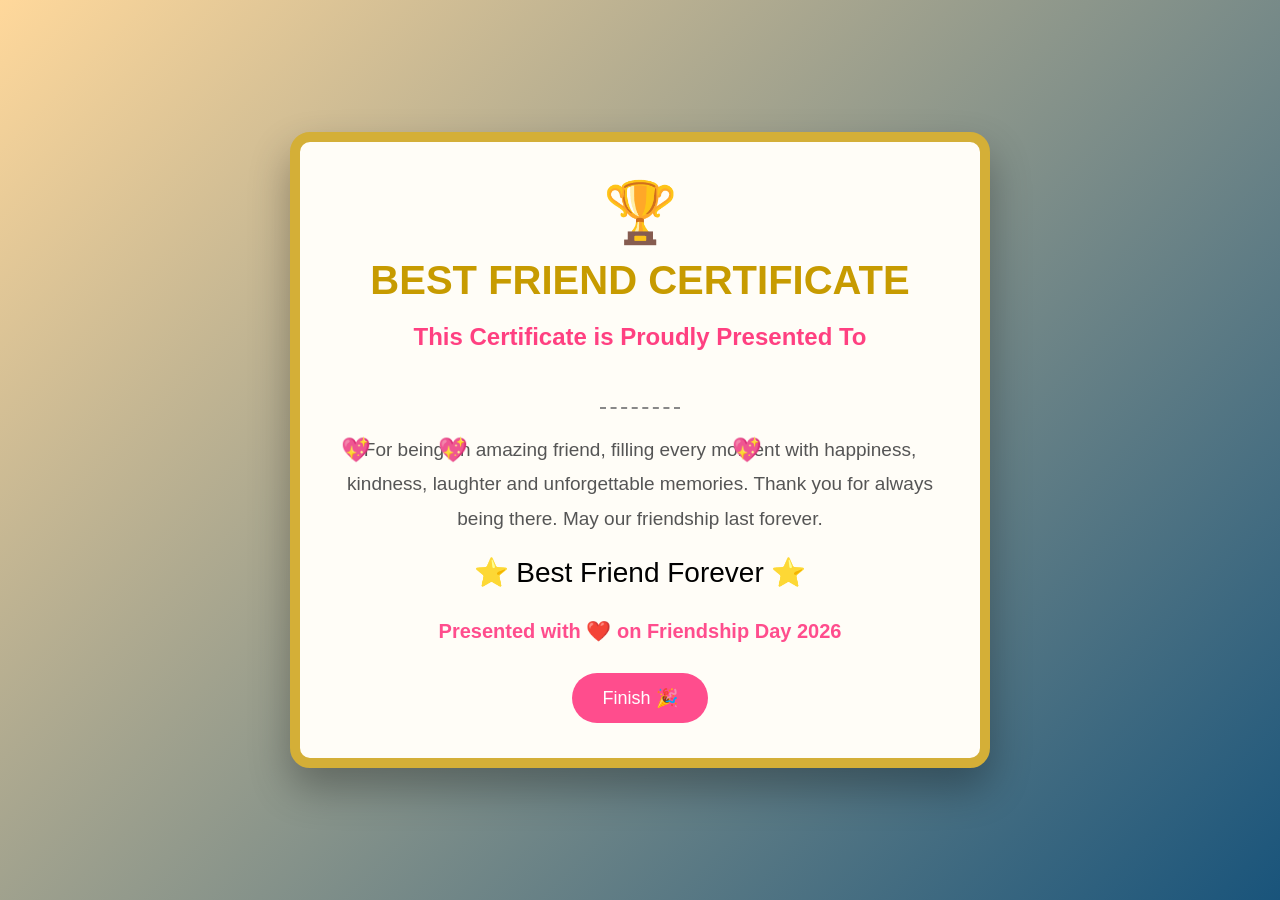
<file: certificate.html>
<!DOCTYPE html>
<html lang="en">
<head>
<meta charset="UTF-8">
<meta name="viewport" content="width=device-width, initial-scale=1.0">
<title>Best Friend Certificate</title>

<style>
*{
margin:0;
padding:0;
box-sizing:border-box;
font-family:'Poppins',sans-serif;
}

body{
height:100vh;
display:flex;
justify-content:center;
align-items:center;
background:linear-gradient(135deg,#ffd89b,#19547b);
overflow:hidden;
}

.certificate{
width:90%;
max-width:700px;
background:#fffdf7;
padding:35px;
border:10px solid #d4af37;
border-radius:20px;
text-align:center;
box-shadow:0 20px 40px rgba(0,0,0,.3);
animation:zoom 1s ease;
position:relative;
}

.certificate::before{
content:"🏆";
font-size:60px;
display:block;
margin-bottom:10px;
}

h1{
color:#c79b00;
font-size:40px;
margin-bottom:10px;
}

h2{
color:#ff4081;
margin:20px 0;
}

.name{
font-size:30px;
font-weight:bold;
color:#333;
margin:20px 0;
border-bottom:2px dashed #888;
display:inline-block;
padding:8px 40px;
}

p{
font-size:19px;
line-height:1.8;
color:#555;
}

.footer{
margin-top:30px;
font-size:20px;
font-weight:bold;
color:#ff4d8d;
}

.badge{
margin-top:20px;
font-size:28px;
}

button{
margin-top:30px;
padding:14px 30px;
border:none;
border-radius:30px;
background:#ff4d8d;
color:white;
font-size:18px;
cursor:pointer;
}

button:hover{
transform:scale(1.08);
transition:.3s;
}

@keyframes zoom{
from{
opacity:0;
transform:scale(.7);
}
to{
opacity:1;
transform:scale(1);
}
}

/* Floating Hearts */
.heart{
position:fixed;
font-size:24px;
animation:float 6s linear infinite;
}

@keyframes float{
0%{
transform:translateY(100vh);
opacity:1;
}
100%{
transform:translateY(-120px);
opacity:0;
}
}
</style>

</head>

<body>

<div class="certificate">

<h1>BEST FRIEND CERTIFICATE</h1>

<h2>This Certificate is Proudly Presented To</h2>

<div class="name" id="certificateName"></div>

<p>
For being an amazing friend, filling every moment
with happiness, kindness, laughter and unforgettable
memories.

Thank you for always being there.

May our friendship last forever.
</p>

<div class="badge">
⭐ Best Friend Forever ⭐
</div>

<div class="footer">
Presented with ❤️ on Friendship Day 2026
</div>

<button onclick="alert('Happy Friendship Day! ❤️')">
Finish 🎉
</button>

</div>

<script>
function createHeart(){

const heart=document.createElement("div");

heart.className="heart";
heart.innerHTML="💖";

heart.style.left=Math.random()*100+"vw";
heart.style.animationDuration=(Math.random()*3+4)+"s";

document.body.appendChild(heart);

setTimeout(()=>{
heart.remove();
},7000);

}

setInterval(createHeart,400);
const name = localStorage.getItem("friendName");

if(name){
    document.getElementById("certificateName").innerHTML = name;
}
</script>

</body>
</html>
</file>
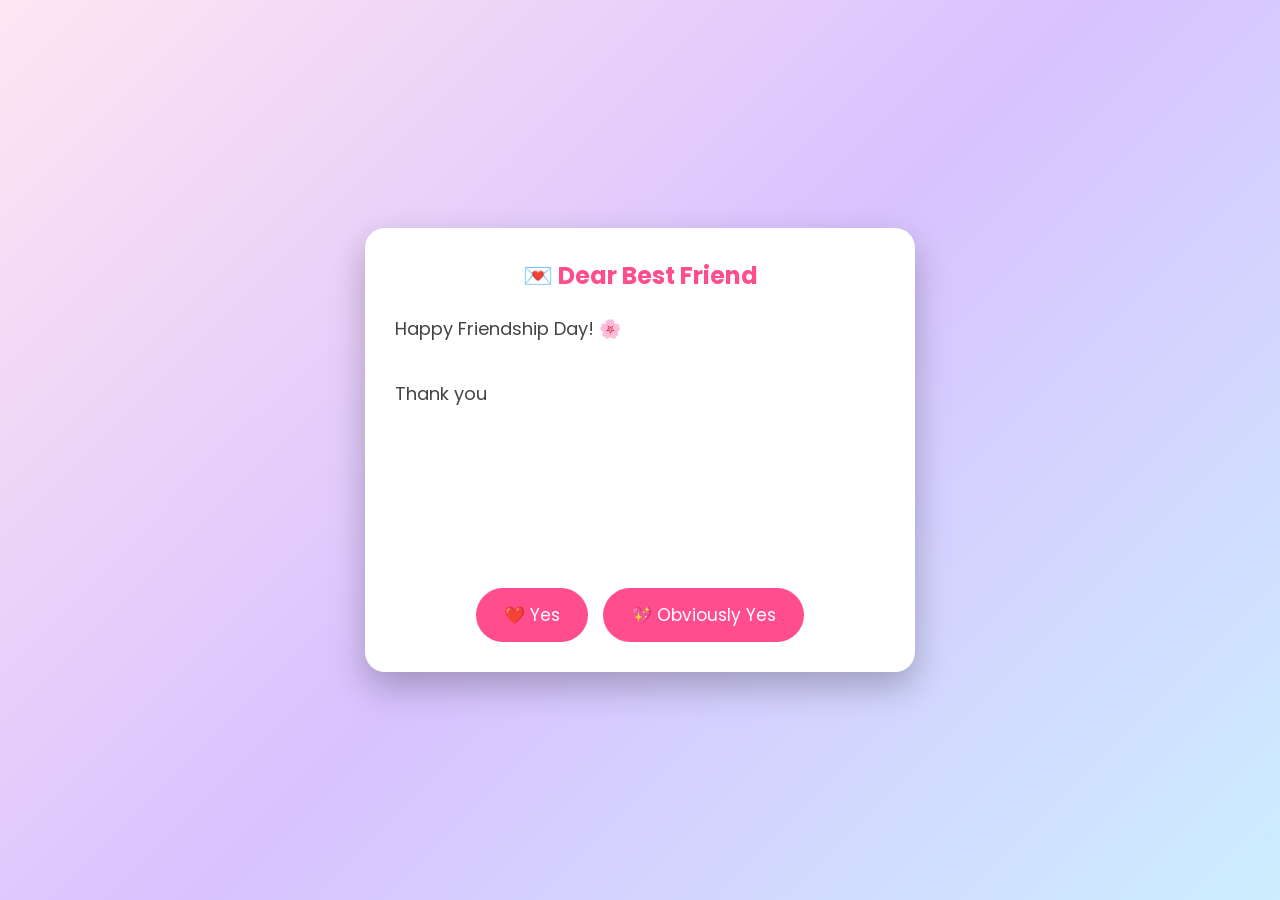
<file: letter.html>
<!DOCTYPE html>
<html lang="en">
<head>
<meta charset="UTF-8">
<meta name="viewport" content="width=device-width, initial-scale=1.0">
<title>Letter For You 💌</title>

<link rel="stylesheet" href="style.css">

<style>
body{
display:flex;
justify-content:center;
align-items:center;
height:100vh;
background:linear-gradient(135deg,#ffe6f2,#d9c2ff,#cceeff);
overflow:hidden;
}

.card{
width:90%;
max-width:550px;
background:white;
padding:30px;
border-radius:20px;
box-shadow:0 15px 35px rgba(0,0,0,.25);
animation:popup .8s;
text-align:center;
}

h2{
color:#ff4d8d;
margin-bottom:20px;
}

.letter{
text-align:left;
line-height:1.8;
font-size:18px;
color:#444;
white-space:pre-line;
min-height:220px;
}

.btns{
margin-top:25px;
display:flex;
justify-content:center;
gap:15px;
flex-wrap:wrap;
}

button{
padding:14px 28px;
border:none;
border-radius:30px;
background:#ff4d8d;
color:white;
font-size:17px;
cursor:pointer;
transition:.3s;
}

button:hover{
transform:scale(1.08);
}

@keyframes popup{
from{
transform:scale(.7);
opacity:0;
}
to{
transform:scale(1);
opacity:1;
}
}
</style>

</head>

<body>

<div class="card">

<h2>💌 Dear Best Friend</h2>

<p id="typing" class="letter"></p>

<div class="btns">

<button onclick="goCertificate()">
❤️ Yes
</button>

<button onclick="goCertificate()">
💖 Obviously Yes
</button>

</div>

</div>

<script>
const text=`Happy Friendship Day! 🌸

Thank you for always being there for me.

Your kindness, laughter, support and beautiful heart make every day brighter.

No matter where life takes us, I hope our friendship stays forever.

You are one of the best gifts life has given me.

Will you always be my Best Friend? ❤️`;

let i=0;

function type(){
if(i<text.length){
document.getElementById("typing").innerHTML+=text.charAt(i);
i++;
setTimeout(type,35);
}
}

type();

function goCertificate(){
window.location.href="certificate.html";
}
</script>

</body>
</html>
</file>
<file: style.css>
/* Google Font */
@import url('https://fonts.googleapis.com/css2?family=Poppins:wght@300;500;700&display=swap');

*{
    margin:0;
    padding:0;
    box-sizing:border-box;
    font-family:'Poppins',sans-serif;
}

body{
    height:100vh;
    overflow:hidden;
    display:flex;
    justify-content:center;
    align-items:center;
    background:linear-gradient(135deg,#ffd6e8,#d8c6ff,#bde0fe);
    background-size:400% 400%;
    animation:bgMove 10s ease infinite;
}

.container{
    width:90%;
    max-width:420px;
    background:rgba(255,255,255,.2);
    backdrop-filter:blur(12px);
    border-radius:25px;
    padding:30px;
    text-align:center;
    box-shadow:0 15px 35px rgba(0,0,0,.2);
}

h1{
    color:#ff4d8d;
    font-size:32px;
    margin-bottom:15px;
}

.subtitle{
    color:#444;
    font-size:17px;
    margin-bottom:25px;
}

.bouquet img{
    width:220px;
    border-radius:20px;
    animation:float 3s ease-in-out infinite;
    box-shadow:0 10px 30px rgba(0,0,0,.2);
}

button{
    margin-top:30px;
    padding:15px 35px;
    border:none;
    border-radius:50px;
    background:#ff4d8d;
    color:white;
    font-size:18px;
    cursor:pointer;
    transition:.3s;
}

button:hover{
    transform:scale(1.08);
}

button:active{
    transform:scale(.95);
}

@keyframes float{
    0%,100%{
        transform:translateY(0);
    }
    50%{
        transform:translateY(-12px);
    }
}

@keyframes bgMove{
    0%{
        background-position:0% 50%;
    }
    50%{
        background-position:100% 50%;
    }
    100%{
        background-position:0% 50%;
    }
}

/* Falling Sakura */
.petals::before{
    content:"🌸 🌸 🌸 🌸 🌸 🌸 🌸";
    position:fixed;
    top:-50px;
    left:0;
    width:100%;
    font-size:28px;
    animation:fall 10s linear infinite;
}

@keyframes fall{
    from{
        transform:translateY(-60px);
    }
    to{
        transform:translateY(120vh);
    }
}

/* Sparkles */
.sparkles::before{
    content:"✨ ✨ ✨ ✨ ✨";
    position:fixed;
    bottom:20px;
    left:0;
    width:100%;
    text-align:center;
    font-size:22px;
    animation:twinkle 2s infinite;
}

@keyframes twinkle{
    0%,100%{
        opacity:.3;
    }
    50%{
        opacity:1;
    }
}
input{
    width:80%;
    padding:12px;
    border:none;
    border-radius:25px;
    text-align:center;
    font-size:18px;
    outline:none;
    margin-top:20px;
    background:white;
}
</file>
